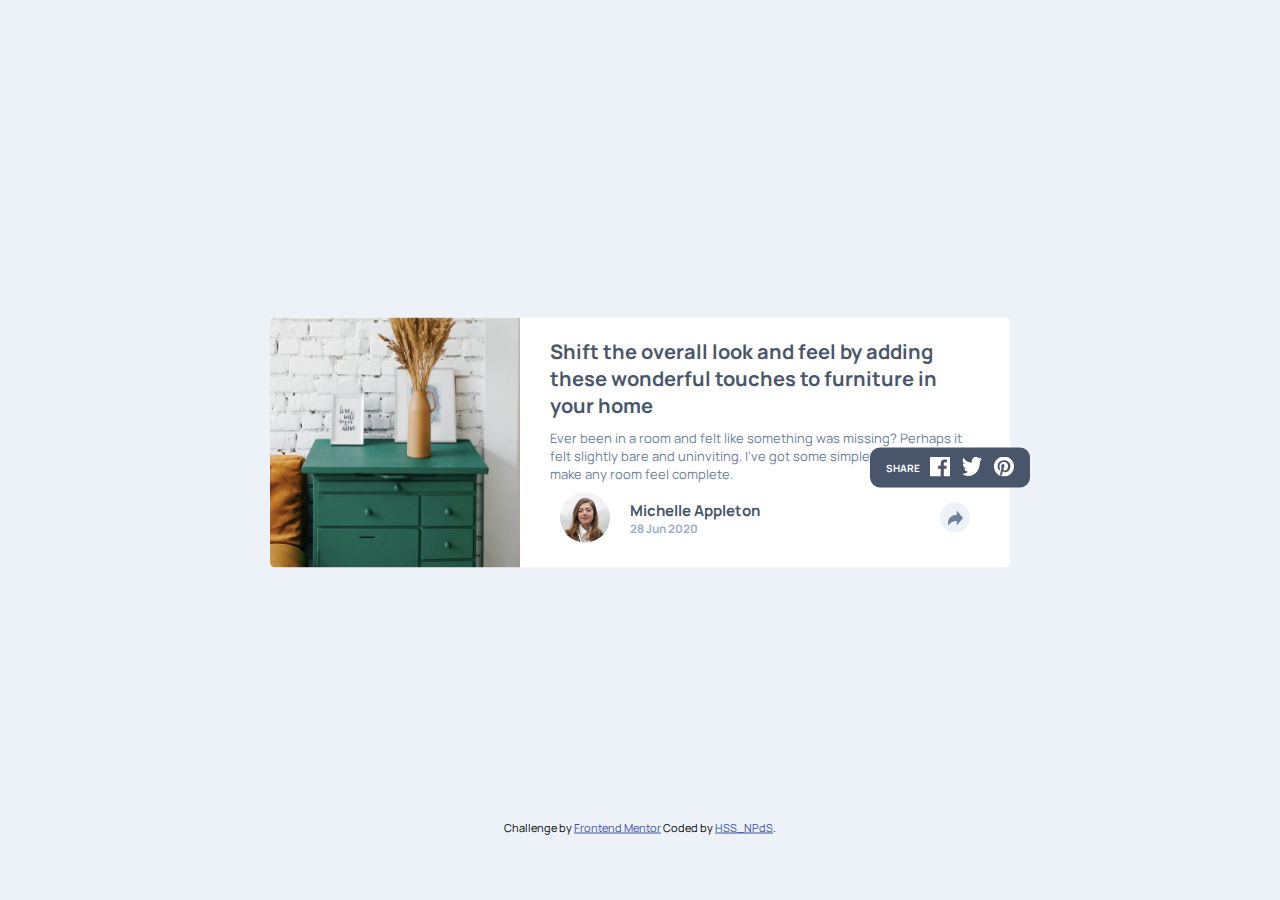
<file: article-preview-component/index.html>
<!DOCTYPE html>
<html lang="en">
<head>
  <meta charset="UTF-8">
  <meta name="viewport" content="width=device-width, initial-scale=1.0"> <!-- displays site properly based on user's device -->

  <link rel="icon" type="image/png" sizes="32x32" href="./images/favicon-32x32.png">

  <link href="https://fonts.googleapis.com/css2?family=Manrope:wght@500;700&display=swap" rel="stylesheet">
  
  <title>Frontend Mentor | Article preview component</title>

  <!-- Feel free to remove these styles or customise in your own stylesheet 👍 -->
  <style>
    .attribution { font-size: 11px; text-align: center; }
    .attribution a { color: hsl(228, 45%, 44%); }
  </style>
  
  <link rel="stylesheet" href="./styles/style.css">
  <script src="./scripts/script.js"></script>
</head>
<body>
    <div class="article-box">
      <img class="article-image" src="./images/drawers.jpg" alt="drawers">
      <div class="padding-box">
        <div class="article-text">
          <h1>
            Shift the overall look and feel by adding these wonderful 
            touches to furniture in your home
          </h1>
          <p>
            Ever been in a room and felt like something was missing? Perhaps 
            it felt slightly bare and uninviting. I’ve got some simple tips 
            to help you make any room feel complete.
          </p>
        </div>
        <div class="profile-box">
          <div class="profile">
            <img src="./images/avatar-michelle.jpg" alt="avatar" id="avatar">
            <div class="profile-text">
              <h2>Michelle Appleton</h2>
              <h3>28 Jun 2020</h3>
            </div>
          </div class="share-block">
            <div class="share-options" >
              SHARE
              <ul>
                <img src="./images/icon-facebook.svg" alt="facebook">
                <img src="./images/icon-twitter.svg" alt="twitter">
                <img src="./images/icon-pinterest.svg" alt="pinterest">
              </ul>
            </div>
            <button class="share-button" onclick="toggleShareOptions()">
              <img src="./images/icon-share.svg" alt="share">
            </button>
        </div>
      </div>
    </div>

    <footer class="attribution">
      Challenge by <a href="https://www.frontendmentor.io/challenges/article-preview-component-dYBN_pYFT" target="_blank">Frontend Mentor</a> 
      Coded by <a href="https://github.com/HSSNPdS">HSS_NPdS</a>.
    </footer>
</body>
</html>
</file>
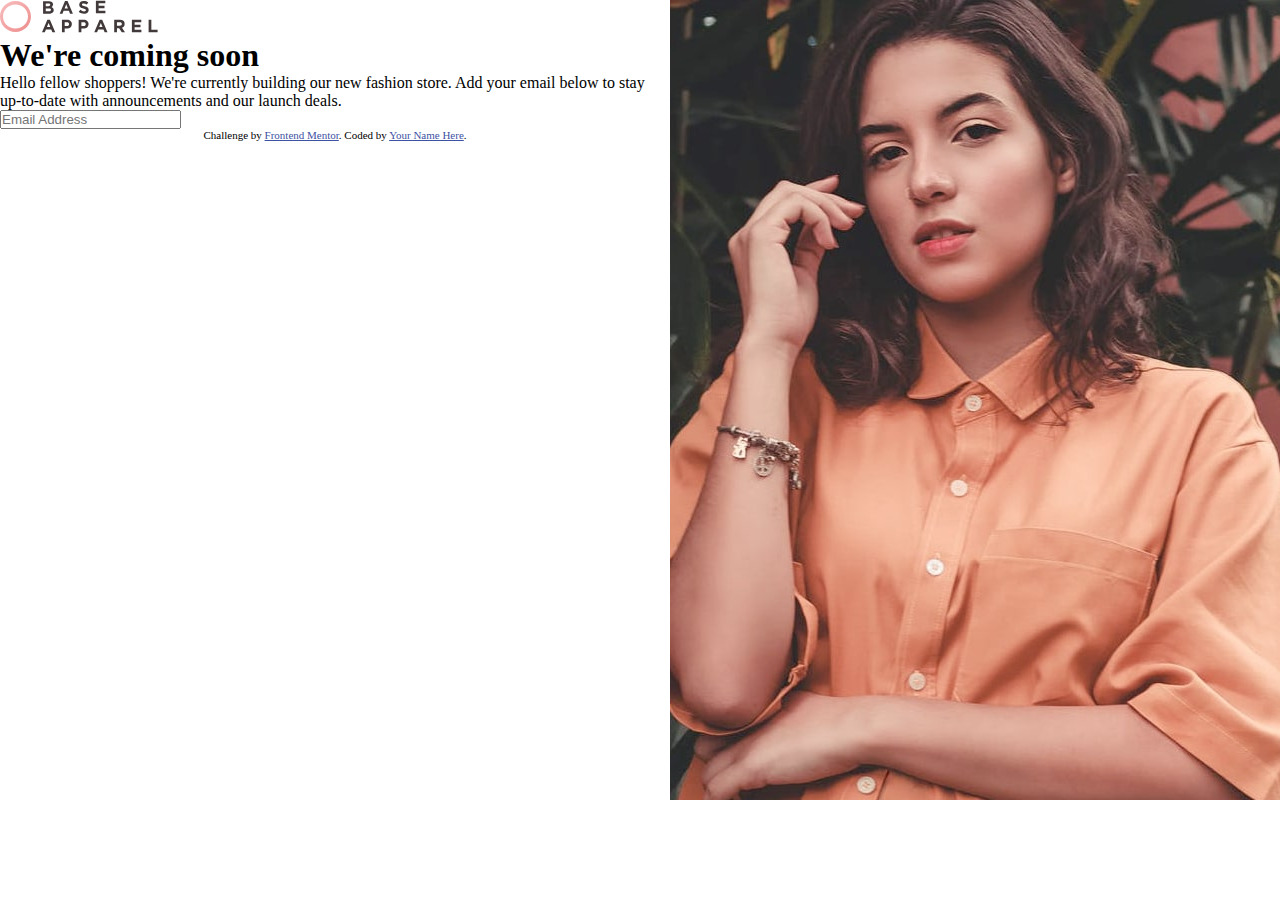
<file: base-apparel-coming-soon-master/index.html>
<!DOCTYPE html>
<html lang="en">
<head>
  <meta charset="UTF-8">
  <meta name="viewport" content="width=device-width, initial-scale=1.0"> <!-- displays site properly based on user's device -->

  <link rel="icon" type="image/png" sizes="32x32" href="./images/favicon-32x32.png">
  <link rel="stylesheet" href="./styles/style.css">
  
  <title>Frontend Mentor | Base Apparel coming soon page</title>

  <!-- Feel free to remove these styles or customise in your own stylesheet 👍 -->
  <style>
    .attribution { font-size: 11px; text-align: center; }
    .attribution a { color: hsl(228, 45%, 44%); }
  </style>
</head>
<body>
  <section>
    <header>
      <img src="./images/logo.svg" alt="BASE APPAREL">
    </header>
    <div>
      <h1>
        We're <span>coming soon</span>
      </h1>
      <p>
        Hello fellow shoppers! We're currently building our new fashion store. 
    Add your email below to stay up-to-date with announcements and our launch deals.
      </p>
      <input type="text" placeholder="Email Address">
    </div>
    <footer>
      <p class="attribution">
        Challenge by <a href="https://www.frontendmentor.io?ref=challenge" target="_blank">Frontend Mentor</a>. 
        Coded by <a href="#">Your Name Here</a>.
      </p>
    </footer>
  </section>
  <img src="./images/hero-desktop.jpg" alt="Hero">
</body>
</html>
</file>
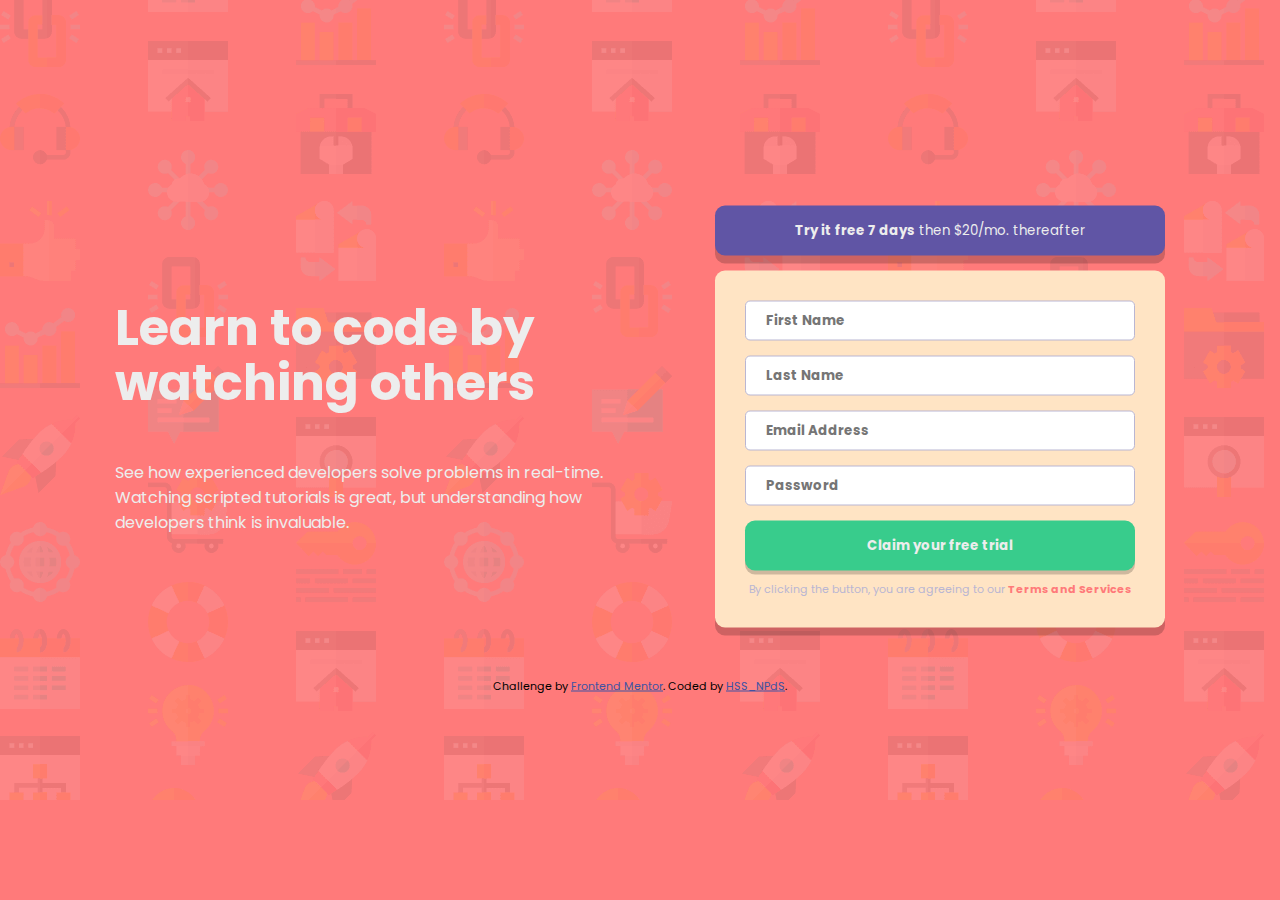
<file: intro-component-with-signup-form-master/index.html>
<!DOCTYPE html>
<html lang="en">
<head>
  <meta charset="UTF-8">
  <meta name="viewport" content="width=device-width, initial-scale=1.0"> <!-- displays site properly based on user's device -->

  <link rel="icon" type="image/png" sizes="32x32" href="./images/favicon-32x32.png">
  <link rel="stylesheet" href="./styles/style.css">
  <link rel="preconnect" href="https://fonts.gstatic.com">
<link href="https://fonts.googleapis.com/css2?family=Poppins:wght@400;500;600;700&display=swap" rel="stylesheet">

  <title>Frontend Mentor | Intro component with sign up form</title>

  <style>
    .attribution { font-size: 11px; text-align: center; }
    .attribution a { color: hsl(228, 45%, 44%); }
  </style>
</head>
<body>
  
  <div class="content">
    <div class="one">
      <h1>Learn to code by watching others</h1>
  
      <p>
      See how experienced developers solve problems in real-time. Watching scripted tutorials is great, 
      but understanding how developers think is invaluable. 
      </p>
    </div>
  
    <div class="two">
      <button id="btn-try"><span>Try it free 7 days</span> then $20/mo. thereafter</button>
      <form class="form" action="">
        <input type="text" placeholder="First Name" name="first_name" id="input" required> 
        <input type="text" placeholder="Last Name" name="last_name" id="input" required> 
        <input type="text" placeholder="Email Address" name="email" id="input" required> 
        <input type="text" placeholder="Password" name="password" id="input" required>
  
        <button>Claim your free trial </button>
  
        <p>By clicking the button, you are agreeing to our <a href="#" target="_blank">Terms and Services</a></p>
      </form>
    </div>
  </div>
  
  <footer>
    <p class="attribution">
      Challenge by <a href="https://www.frontendmentor.io?ref=challenge" target="_blank">Frontend Mentor</a>. 
      Coded by <a href="#">HSS_NPdS</a>.
    </p>
  </footer>
</body>
</html>
</file>
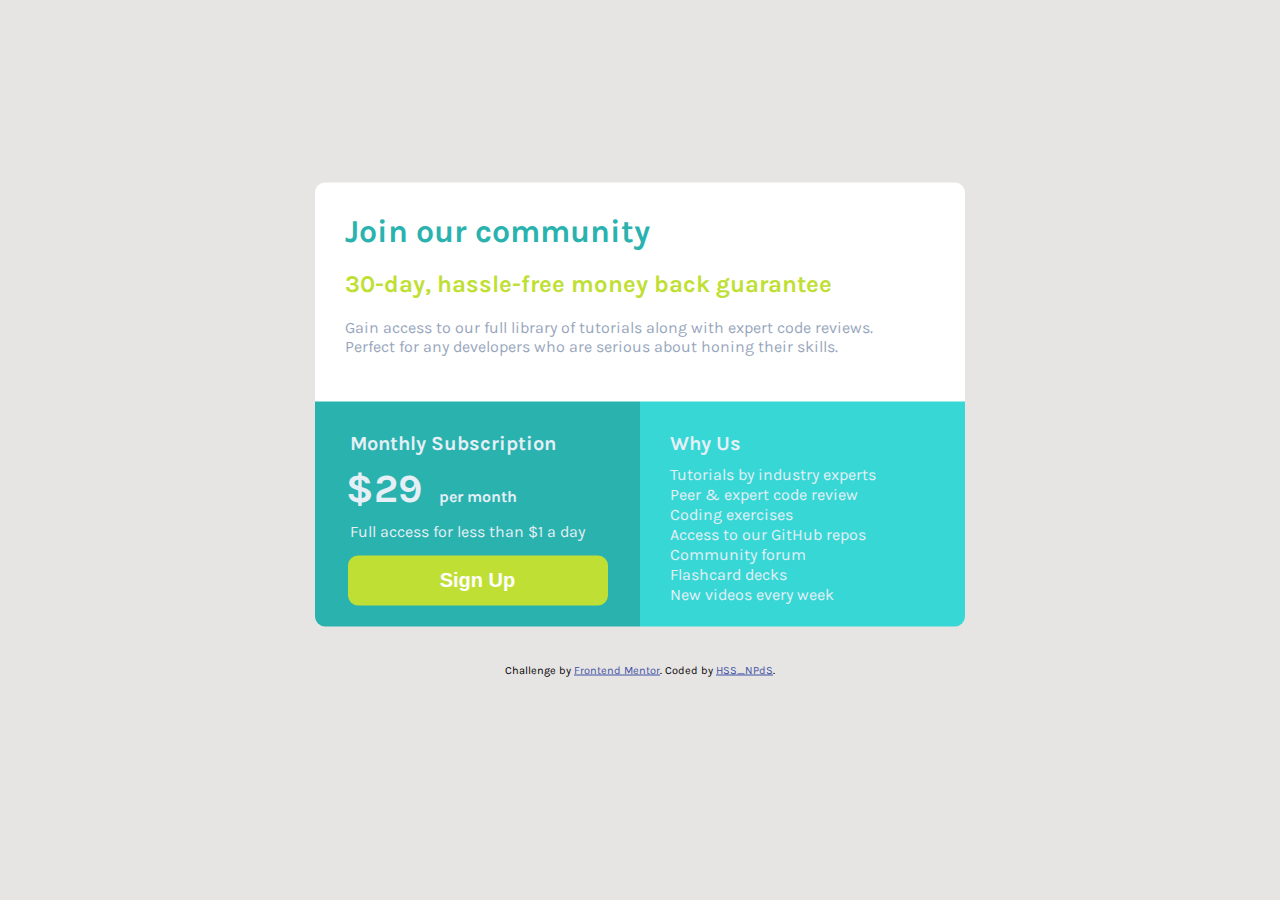
<file: single-price-grid-component-master/index.html>
<!DOCTYPE html>
<html lang="en">
<head>
  <meta charset="UTF-8">
  <meta name="viewport" content="width=device-width, initial-scale=1.0"> <!-- displays site properly based on user's device -->

  <link rel="icon" type="image/png" sizes="32x32" href="./images/favicon-32x32.png">
  <link href="https://fonts.googleapis.com/css2?family=Karla:wght@400;700&display=swap" rel="stylesheet">
  <link rel="stylesheet" href="./styles/style.css">
  
  <title>Frontend Mentor | Single Price Grid Component</title>

  <!-- Feel free to remove these styles or customise in your own stylesheet 👍 -->
  <style>
    .attribution { font-size: 11px; text-align: center; color: black; }
    .attribution a { color: hsl(228, 45%, 44%); }
  </style>
</head>
<body>
  <main>
    <div class="content">
      <section class="one">
        <div id="content">
          <h1>Join our community</h1>
    
          <h2>30-day, hassle-free money back guarantee</h2>
      
          <p>Gain access to our full library of tutorials along with expert code reviews. 
            Perfect for any developers who are serious about honing their skills.</p>
        </div>
      </section>
      <section class="two">
        <h1>Monthly Subscription</h1>
    
        <h2>
          <span>
            &dollar;29
          </span>
          per month
        </h2>
    
        <p>Full access for less than &dollar;1 a day</p>
    
        <button>Sign Up</button>
      </section>
      <section class="three">
        <h1>Why Us</h1>
        
        <ul>
          <li>Tutorials by industry experts</li>
          <li>Peer &amp; expert code review</li>
          <li>Coding exercises</li>
          <li>Access to our GitHub repos</li>
          <li>Community forum</li>
          <li>Flashcard decks</li>
          <li>New videos every week</li>
        </ul>
      </section>
    </div>
  </main>
  <footer>
    <p class="attribution">
      Challenge by <a href="https://www.frontendmentor.io?ref=challenge" target="_blank">Frontend Mentor</a>. 
      Coded by <a href="https://github.com/HSSNPdS" target="_blank">HSS_NPdS</a>.
    </p>
  </footer>
</body>
</html>
</file>
<file: article-preview-component/styles/style.css>
:root{
  --very-dark-grayish-blue: hsl(217, 19%, 35%);
  --desaturated-dark-blue: hsl(214, 17%, 51%);
  --grayish-blue: hsl(212, 23%, 69%);
  --light-grayish-blue: hsl(210, 46%, 95%);
}

*{
  margin: 0;
  padding: 0;
  box-sizing: border-box; 
  font-family: 'Manrope', sans-serif;
}

button{
  padding: 0;
  border: none;
  background: none;
}

body{
  position: absolute;
  top: 50%;
  left: 50%;
  transform: translate(-50%, -50%);

  background: var(--light-grayish-blue);
}

.article-image{
  grid-area: logo;
  width: 250px;
  height: 250px;
  flex-direction: column;
  align-items: center;
  justify-content: center;
  margin: 0;
  border-radius: 5px 0 0 5px;
}

.article-box{
  max-width: 800px;
  height: 250px;
  font-size: 13px;

  display: grid;
  grid-template-columns: 250px 1fr;
  grid-template-rows: 1fr 0.5fr;
  grid-template-areas: 
    "logo  text"
    "logo profile"
  ;

  border-radius: 5px;
  background-color: white;
}

.padding-box{
  grid-area: text;
  padding: 20px 30px;
}

.article-text{
  grid-area: text;
}

.article-text h1{
  Font: 700 20px Manrope;
  color: var(--very-dark-grayish-blue);
  margin-bottom: 10px;
}

.article-text p{
  color: var(--desaturated-dark-blue);
}

.profile-box{
  grid: profile;

  padding: 10px;
  font-size: 10px;
  
  display: flex;
  align-items: center;
  justify-content: space-between;
}

#avatar{
  width: 50px;
  height: 50px;
  border-radius: 50%;
}

.profile{
  display: flex;
  align-items: center;
  justify-content: space-between;
}

.profile-text{
  overflow-wrap: normal;
  display: flex;
  flex-direction: column;
  margin-left: 20px;
}

.profile-text h2{
  width: 150px;
  color: var(--very-dark-grayish-blue);
}

.profile-text h3{
  color: var(--grayish-blue);
}

.share-block{
  display: flex;
  flex-direction: column;
}

.share-options.hide{
  opacity: 0;
  visibility: hidden;
  height: 0;
}

.share-options{
  transition: 400ms;
  display: flex;

  transform: translate(90px, -50px);

  align-content: center;
  align-items: center;
  justify-content: center;
  
  text-align: center;
  color: white;
  font-weight: bold;

  width: 160px;
  height: 40px;
  
  border-radius: 10px;
  background: var(--very-dark-grayish-blue);
}

.share-options img{
  margin-left: 10px;
  width: 20px;
  height: 20px;
}

.share-button{
  background: var(--light-grayish-blue);
  width: 30px;
  height: 30px;
  border-radius: 50%;

  display: flex;
  align-items: center;
  justify-content: center;

  cursor: pointer;
}

.share-button img{
  width: 15px;
  height: 15px;
}

.attribution{
  transform: translateY(28vh)
}
</file>
<file: base-apparel-coming-soon-master/styles/style.css>
:root{
  --violet: hsl(257, 40%, 49%);
}

*{
  margin: 0;
  padding: 0;
  box-sizing: border-box;
}

body{
  display: flex;
}
</file>
<file: intro-component-with-signup-form-master/styles/style.css>
:root{
  --Red: hsl(0, 100%, 74%);
  --Green: hsl(154, 59%, 51%);
  --Blue: hsl(248, 32%, 49%);
  --DarkBlue: hsl(249, 10%, 26%);
  --GrayishBlue: hsl(246, 25%, 77%);
  --White: hsl(0, 0%, 93%);
}

*{
  margin: 0;
  padding: 0;
  box-sizing: border-box;
}

html{
  background: var(--Red);
  background-image: url('../images/bg-intro-desktop.png');
  background-repeat: no-repeat;
}

body{
  position: absolute;
  top: 50%;
  left: 50%;
  transform: translate(-50%, -50%);
}

body, button, input, h1, p {
  font-family: 'Poppins', sans-serif;
}

.content{
  display: grid;
  flex-direction: row;

  align-items: center;
  align-content: center;
  justify-content: center;

  grid-auto-columns: 600px 1fr;
  grid-template-rows: 1fr;
  grid-template-areas: 
  'text form';
}

.content .one{
  grid-area: text;
  color: var(--White);
}

.content .one h1{
  font-size: 50px;
  line-height: 55px;
  font-weight: 700;
}

.content .one p{
  margin-top: 50px;
  width: 90%;
}

.content .two{
  width: 450px;
  height: auto;
}

.content .two #btn-try{
  width: 100%;
  height: 50px;
  margin-bottom: 15px;
  
  border: none;
  border-radius: 10px;
  cursor: pointer;
  
  color: var(--White);
  background-color: var(--Blue);
  box-shadow: 0 8px #00000031;
}

.content .two #btn-try span{
  font-weight: bold;
}

.content .two form{
  display: flex;
  flex-direction: column;

  align-items: center;
  align-content: center;
  justify-content: center;

  padding: 30px 30px;
  border-radius: 10px;

  background-color: bisque;
  box-shadow: 0 8px #00000031;
}

.content .two form input{
  width: 100%;
  height: 40px;
  margin-bottom: 15px;
  border: 1px solid var(--GrayishBlue);
  font-weight: bold;
  border-radius: 5px;
  padding-left: 20px;
}

.content .two form button{
  width: 100%;
  height: 50px;

  color: var(--White);
  font-weight: bold;
  box-shadow: 0 4px #00000031;

  border: none;
  border-radius: 10px;
  margin-bottom: 10px;
  cursor: pointer;
  background-color: var(--Green);
}

.content .two p{
  color: var(--GrayishBlue);
  font-size: 11px;
  font-weight: regular;
}

.content .two a{
  text-decoration: none;
  color: var(--Red);
  font-weight: bold;
}

footer{
  margin-top: 50px;
}

@media(max-width: 900px){
  .content{
    display: flex;
    flex-direction: column;
  
    align-items: center;
    align-content: center;
    justify-content: center;
  }

  .content .one{
    align-items: center;
    align-content: center;
    justify-content: center;
    text-align: center;
  }

  .content .one h1{
    margin: 250px 40px 0 20px;
    font-size: 40px;
    line-height: 55px;
    font-weight: 700;
    
  }
  
  .content .one p{
    margin: 40px 10px;
  }

  .content .two{
    width: 400px;
    height: auto;
  }

  footer{
    margin: 30px 0;
  }
}
</file>
<file: single-price-grid-component-master/styles/style.css>
:root{
  --Cyan: hsl(179, 62%, 43%);
  --CyanLight: hsl(179, 67%, 53%);
  --BrightYellow: hsl(71, 73%, 54%);
  --LightGray: hsl(204, 43%, 93%);
  --GrayishBlue: hsl(218, 22%, 67%);
  --IceWhite: hsl(0, 4%, 90%);
  --White: hsl(0, 0%, 100%);;
}

*{
  margin: 0;
  padding: 0;
  box-sizing: border-box;
}

body{
  position: absolute;
  top: 50%;
  left: 50%;
  transform: translate(-50%, -50%);

  background-color: var(--IceWhite);
  text-align: center;
  font-family: 'Karla', sans-serif;
  color: var(--LightGray);
}

.content{
  display: grid;
  align-content: center;
  justify-content: center;
  align-items: center;
  
  grid-auto-columns: 325px 325px;
  grid-template-rows: 140px 300px;
  grid-template-areas: 
  'top top'
  'left right';
}

.one{
  text-align: left;
  padding: 30px;
  grid-area: top;
  border-radius: 10px 10px 0 0;
  background-color: var(--White);
}

.one #content{
  max-width: 550px;
}

.one h1{
  color: var(--Cyan);
  margin-bottom: 20px;
}

.one h2{
  color: var(--BrightYellow);
  margin-bottom: 20px;
}

.one p{
  color: var(--GrayishBlue);
  margin-bottom: 20px;
}

.two{
  padding: 30px;
  grid-area: left;
  border-bottom-left-radius: 10px;
  height: 225px;
  background: var(--Cyan);
}

.two h1{
  font-size: 20px;
  margin: 0 0 10px 5px;
  text-align: left;
}

.two h2{
  font-size: 16px;
  margin: 0 7px 0 1px;
  text-align: left;
}

.two h2 span{
  font-size: 40px;
  margin-right: 7px;
  text-align: left;
}

.two p{
  margin: 10px 0 0 5px;
  text-align: left;
}

.two button{
  margin-top: 15px;
  width: 260px;
  height: 50px;
  background: var(--BrightYellow);
  color: var(--White);
  font-size: 20px;
  font-weight: 700;
  border-radius: 10px;
  border: none;
  cursor: pointer;
}

.three{
  text-align: left;
  padding: 30px;
  grid-area: right;
  border-bottom-right-radius: 10px;
  height: 225px;
  background: var(--CyanLight);
}

.three h1{
  font-size: 20px;
  margin-bottom: 10px;
}

.three ul{
  font-size: 16px;
  line-height: 20px;
  list-style-type: none;
}

@media (max-width: 700px){
  body{
    position: absolute;
    top: 50%;
    left: 50%;
    background-color: var(--IceWhite);
    text-align: center;
    font-family: 'Karla', sans-serif;
    color: var(--LightGray);
  }
  .content{
    display: flex;
    flex-direction: column;
    align-content: center;
    justify-content: center;
    align-items: center;
  }
  .one{
    width: 100%;
    margin-top: 200px;
  }
  .two{
    width: 100%;
    border-radius: 0px;
  }
  .three{
    width: 100%;
    border-radius: 0px 0px 10px 10px;
    margin-bottom: 20px;
  }
}
</file>
